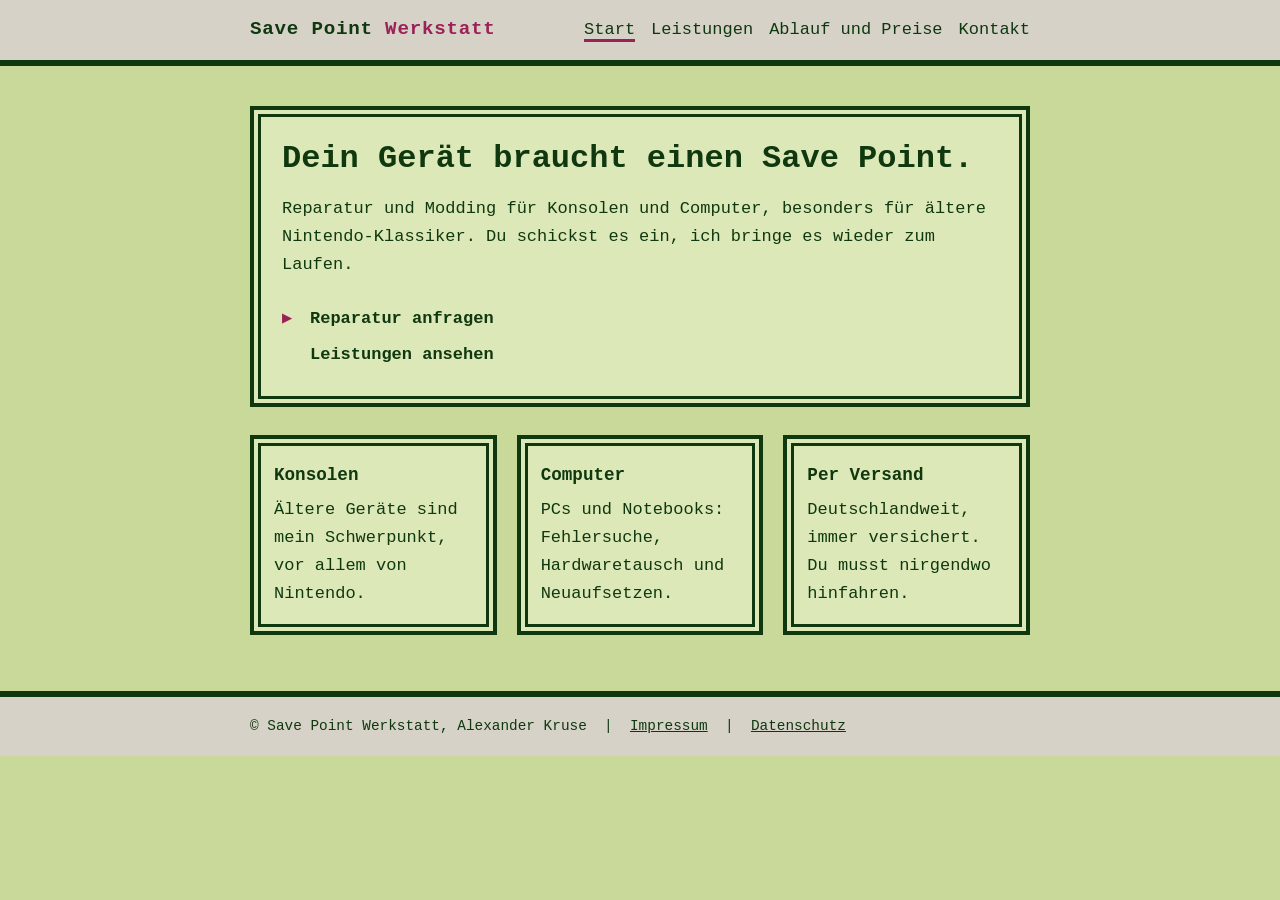
<file: index.html>
<!doctype html>
<html lang="de"><head><meta charset="utf-8">
<meta name="viewport" content="width=device-width, initial-scale=1">
<title>Reparatur für Konsolen und Computer | Save Point Werkstatt</title>
<meta name="description" content="Reparatur und Modding für Konsolen und Computer, besonders ältere Nintendo-Geräte. Versand deutschlandweit.">
<link rel="icon" href="data:image/svg+xml,<svg xmlns='http://www.w3.org/2000/svg' viewBox='0 0 100 100'><text y='.9em' font-size='90'>💾</text></svg>">
<link rel="stylesheet" href="style.css"></head><body>
<header><div class="wrap"><a class="logo" href="index.html">Save Point <b>Werkstatt</b></a><nav aria-label="Hauptmenü"><a href="index.html" aria-current="page">Start</a><a href="leistungen.html">Leistungen</a><a href="ablauf.html">Ablauf und Preise</a><a href="kontakt.html">Kontakt</a></nav></div></header>
<main class="wrap">
<section class="dialog"><h1>Dein Gerät braucht einen Save Point.</h1>
<p>Reparatur und Modding für Konsolen und Computer, besonders für ältere Nintendo-Klassiker. Du schickst es ein, ich bringe es wieder zum Laufen.</p>
<ul class="menu"><li><a href="kontakt.html">Reparatur anfragen</a></li><li><a href="leistungen.html">Leistungen ansehen</a></li></ul></section>
<div class="grid">
<div class="card"><h3>Konsolen</h3><p>Ältere Geräte sind mein Schwerpunkt, vor allem von Nintendo.</p></div>
<div class="card"><h3>Computer</h3><p>PCs und Notebooks: Fehlersuche, Hardwaretausch und Neuaufsetzen.</p></div>
<div class="card"><h3>Per Versand</h3><p>Deutschlandweit, immer versichert. Du musst nirgendwo hinfahren.</p></div></div>
</main>
<footer><div class="wrap">&copy; Save Point Werkstatt, Alexander Kruse &nbsp;|&nbsp; <a href="impressum.html">Impressum</a> &nbsp;|&nbsp; <a href="datenschutz.html">Datenschutz</a></div></footer>
</body></html>
</file>
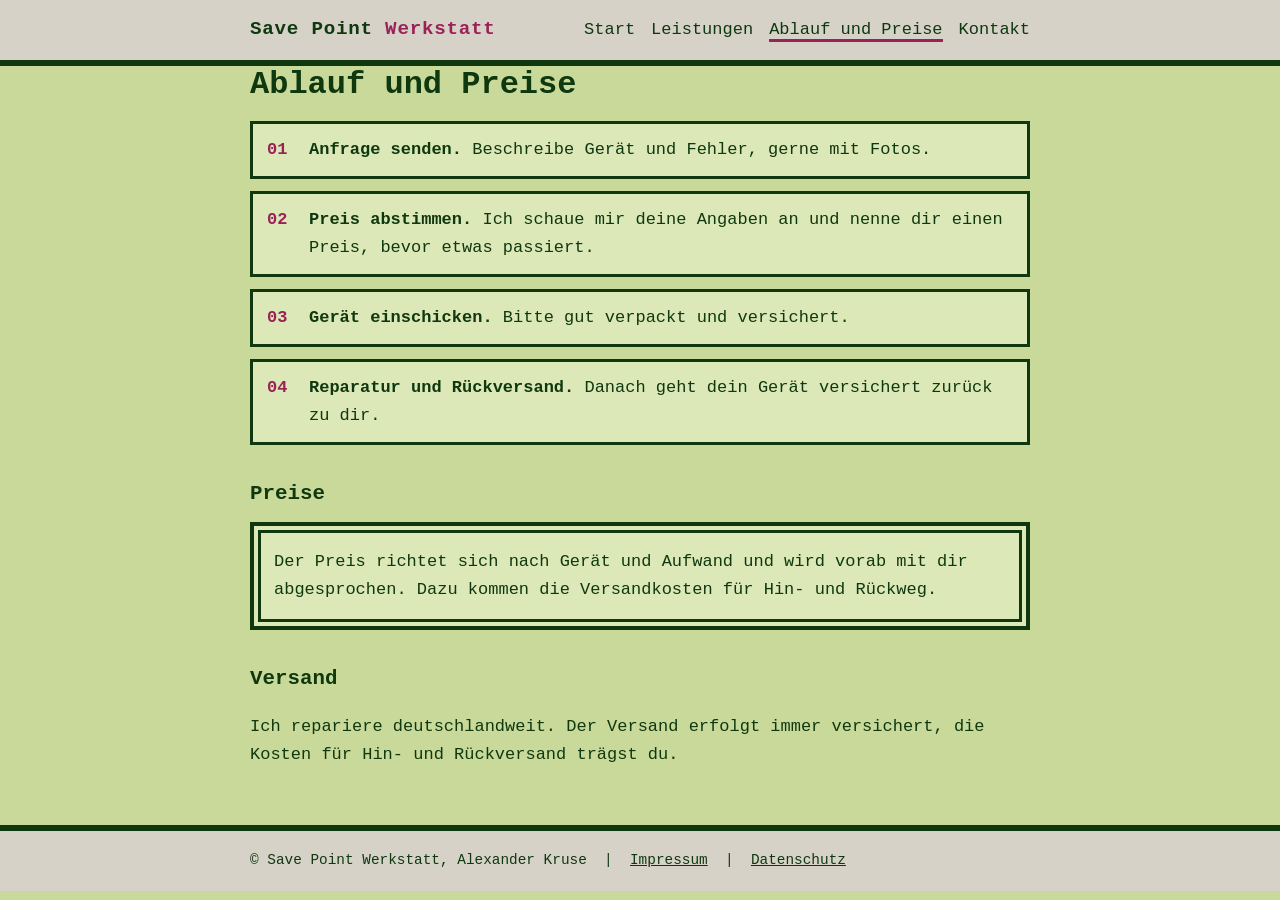
<file: ablauf.html>
<!doctype html>
<html lang="de"><head><meta charset="utf-8">
<meta name="viewport" content="width=device-width, initial-scale=1">
<title>Ablauf und Preise | Save Point Werkstatt</title>
<meta name="description" content="So läuft eine Reparatur ab und wie sich der Preis zusammensetzt.">
<link rel="icon" href="data:image/svg+xml,<svg xmlns='http://www.w3.org/2000/svg' viewBox='0 0 100 100'><text y='.9em' font-size='90'>💾</text></svg>">
<link rel="stylesheet" href="style.css"></head><body>
<header><div class="wrap"><a class="logo" href="index.html">Save Point <b>Werkstatt</b></a><nav aria-label="Hauptmenü"><a href="index.html">Start</a><a href="leistungen.html">Leistungen</a><a href="ablauf.html" aria-current="page">Ablauf und Preise</a><a href="kontakt.html">Kontakt</a></nav></div></header>
<main class="wrap">
<h1>Ablauf und Preise</h1>
<ol class="steps">
<li><b>Anfrage senden.</b> Beschreibe Gerät und Fehler, gerne mit Fotos.</li>
<li><b>Preis abstimmen.</b> Ich schaue mir deine Angaben an und nenne dir einen Preis, bevor etwas passiert.</li>
<li><b>Gerät einschicken.</b> Bitte gut verpackt und versichert.</li>
<li><b>Reparatur und Rückversand.</b> Danach geht dein Gerät versichert zurück zu dir.</li></ol>
<h2>Preise</h2>
<div class="card"><p>Der Preis richtet sich nach Gerät und Aufwand und wird vorab mit dir abgesprochen. Dazu kommen die Versandkosten für Hin- und Rückweg.</p></div>
<h2>Versand</h2>
<p>Ich repariere deutschlandweit. Der Versand erfolgt immer versichert, die Kosten für Hin- und Rückversand trägst du.</p>
</main>
<footer><div class="wrap">&copy; Save Point Werkstatt, Alexander Kruse &nbsp;|&nbsp; <a href="impressum.html">Impressum</a> &nbsp;|&nbsp; <a href="datenschutz.html">Datenschutz</a></div></footer>
</body></html>
</file>
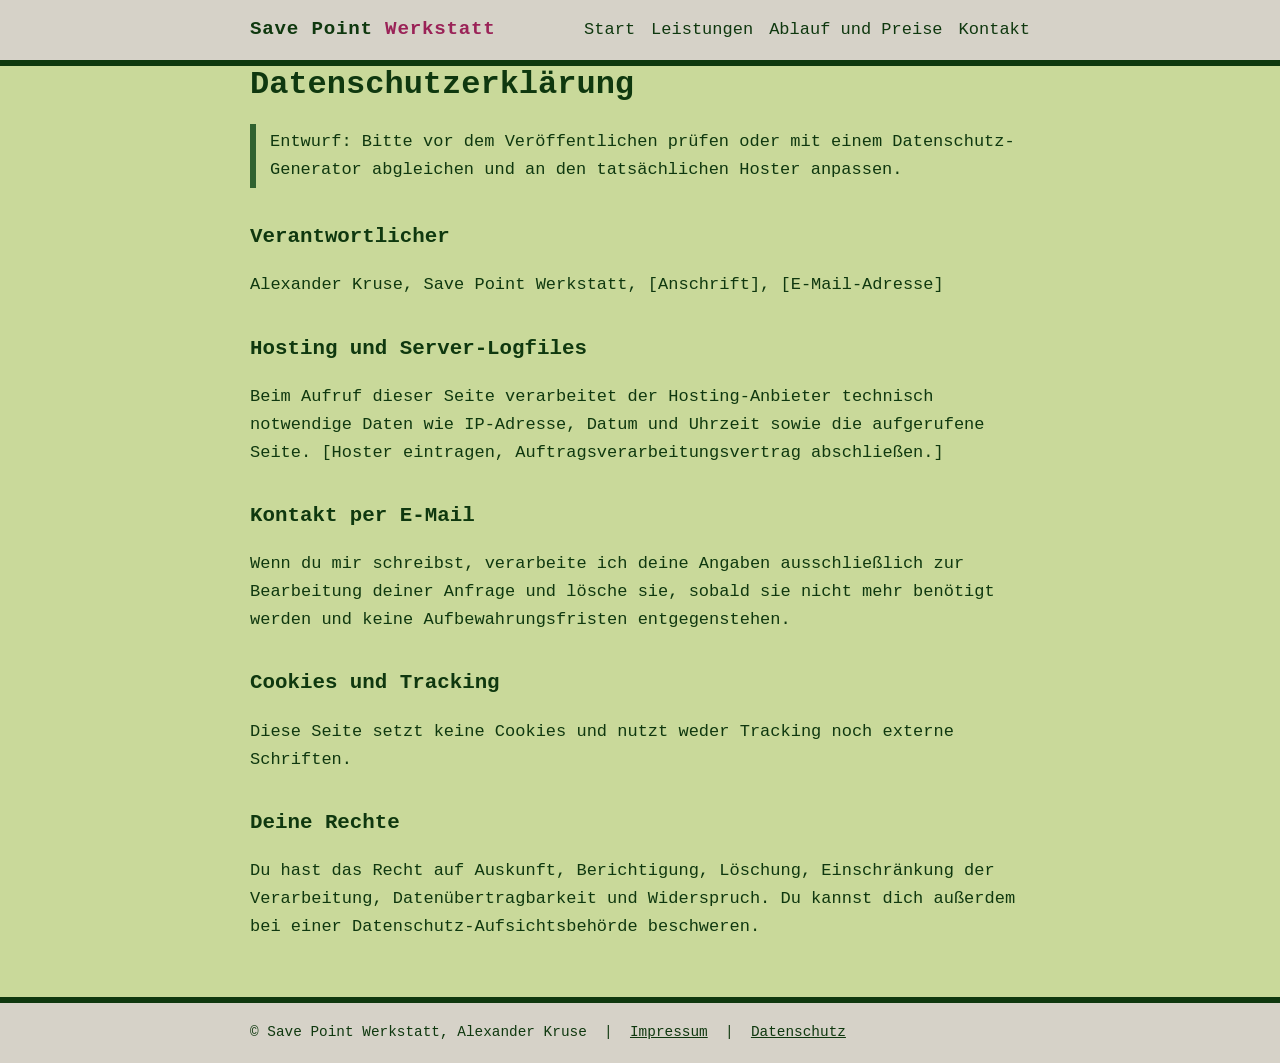
<file: datenschutz.html>
<!doctype html>
<html lang="de"><head><meta charset="utf-8">
<meta name="viewport" content="width=device-width, initial-scale=1">
<title>Datenschutz | Save Point Werkstatt</title>
<meta name="description" content="Datenschutzerklärung der Save Point Werkstatt.">
<link rel="icon" href="data:image/svg+xml,<svg xmlns='http://www.w3.org/2000/svg' viewBox='0 0 100 100'><text y='.9em' font-size='90'>💾</text></svg>">
<link rel="stylesheet" href="style.css"></head><body>
<header><div class="wrap"><a class="logo" href="index.html">Save Point <b>Werkstatt</b></a><nav aria-label="Hauptmenü"><a href="index.html">Start</a><a href="leistungen.html">Leistungen</a><a href="ablauf.html">Ablauf und Preise</a><a href="kontakt.html">Kontakt</a></nav></div></header>
<main class="wrap">
<h1>Datenschutzerklärung</h1>
<p class="note">Entwurf: Bitte vor dem Veröffentlichen prüfen oder mit einem Datenschutz-Generator abgleichen und an den tatsächlichen Hoster anpassen.</p>
<h2>Verantwortlicher</h2><p>Alexander Kruse, Save Point Werkstatt, [Anschrift], [E-Mail-Adresse]</p>
<h2>Hosting und Server-Logfiles</h2><p>Beim Aufruf dieser Seite verarbeitet der Hosting-Anbieter technisch notwendige Daten wie IP-Adresse, Datum und Uhrzeit sowie die aufgerufene Seite. [Hoster eintragen, Auftragsverarbeitungsvertrag abschließen.]</p>
<h2>Kontakt per E-Mail</h2><p>Wenn du mir schreibst, verarbeite ich deine Angaben ausschließlich zur Bearbeitung deiner Anfrage und lösche sie, sobald sie nicht mehr benötigt werden und keine Aufbewahrungsfristen entgegenstehen.</p>
<h2>Cookies und Tracking</h2><p>Diese Seite setzt keine Cookies und nutzt weder Tracking noch externe Schriften.</p>
<h2>Deine Rechte</h2><p>Du hast das Recht auf Auskunft, Berichtigung, Löschung, Einschränkung der Verarbeitung, Datenübertragbarkeit und Widerspruch. Du kannst dich außerdem bei einer Datenschutz-Aufsichtsbehörde beschweren.</p>
</main>
<footer><div class="wrap">&copy; Save Point Werkstatt, Alexander Kruse &nbsp;|&nbsp; <a href="impressum.html">Impressum</a> &nbsp;|&nbsp; <a href="datenschutz.html">Datenschutz</a></div></footer>
</body></html>
</file>
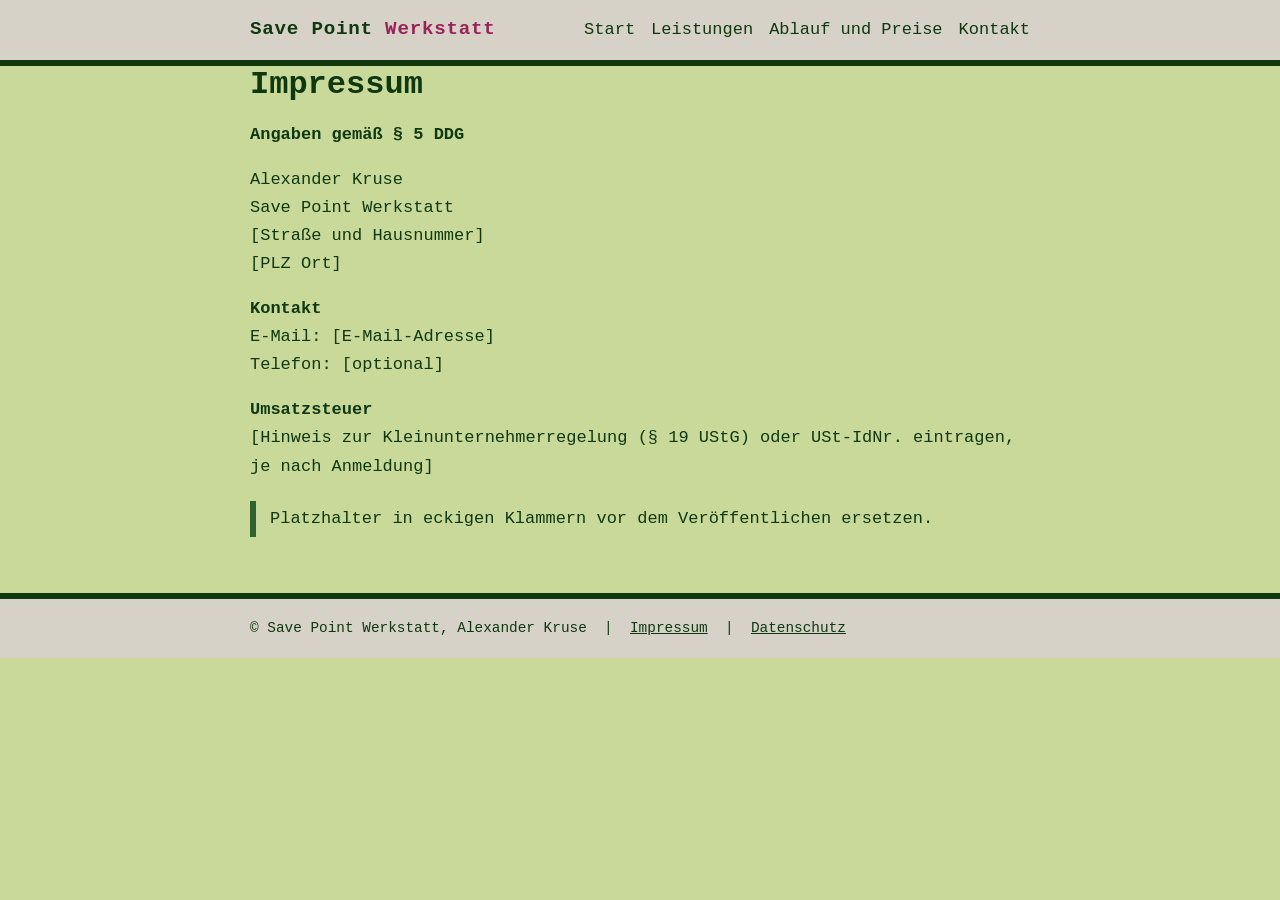
<file: impressum.html>
<!doctype html>
<html lang="de"><head><meta charset="utf-8">
<meta name="viewport" content="width=device-width, initial-scale=1">
<title>Impressum | Save Point Werkstatt</title>
<meta name="description" content="Impressum der Save Point Werkstatt.">
<link rel="icon" href="data:image/svg+xml,<svg xmlns='http://www.w3.org/2000/svg' viewBox='0 0 100 100'><text y='.9em' font-size='90'>💾</text></svg>">
<link rel="stylesheet" href="style.css"></head><body>
<header><div class="wrap"><a class="logo" href="index.html">Save Point <b>Werkstatt</b></a><nav aria-label="Hauptmenü"><a href="index.html">Start</a><a href="leistungen.html">Leistungen</a><a href="ablauf.html">Ablauf und Preise</a><a href="kontakt.html">Kontakt</a></nav></div></header>
<main class="wrap">
<h1>Impressum</h1>
<p><b>Angaben gemäß § 5 DDG</b></p>
<p>Alexander Kruse<br>Save Point Werkstatt<br>[Straße und Hausnummer]<br>[PLZ Ort]</p>
<p><b>Kontakt</b><br>E-Mail: [E-Mail-Adresse]<br>Telefon: [optional]</p>
<p><b>Umsatzsteuer</b><br>[Hinweis zur Kleinunternehmerregelung (§ 19 UStG) oder USt-IdNr. eintragen, je nach Anmeldung]</p>
<p class="note">Platzhalter in eckigen Klammern vor dem Veröffentlichen ersetzen.</p>
</main>
<footer><div class="wrap">&copy; Save Point Werkstatt, Alexander Kruse &nbsp;|&nbsp; <a href="impressum.html">Impressum</a> &nbsp;|&nbsp; <a href="datenschutz.html">Datenschutz</a></div></footer>
</body></html>
</file>
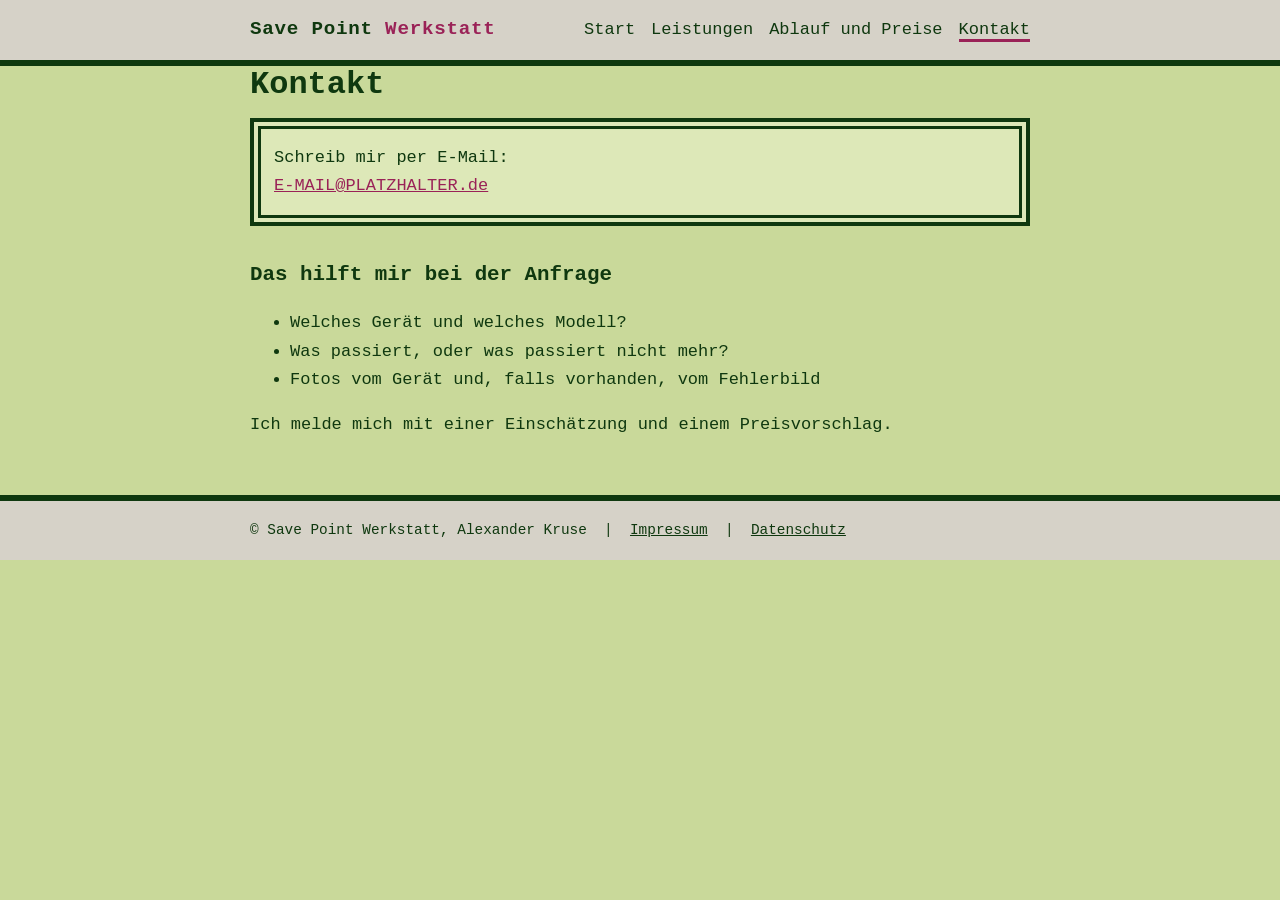
<file: kontakt.html>
<!doctype html>
<html lang="de"><head><meta charset="utf-8">
<meta name="viewport" content="width=device-width, initial-scale=1">
<title>Kontakt | Save Point Werkstatt</title>
<meta name="description" content="Reparatur anfragen bei der Save Point Werkstatt.">
<link rel="icon" href="data:image/svg+xml,<svg xmlns='http://www.w3.org/2000/svg' viewBox='0 0 100 100'><text y='.9em' font-size='90'>💾</text></svg>">
<link rel="stylesheet" href="style.css"></head><body>
<header><div class="wrap"><a class="logo" href="index.html">Save Point <b>Werkstatt</b></a><nav aria-label="Hauptmenü"><a href="index.html">Start</a><a href="leistungen.html">Leistungen</a><a href="ablauf.html">Ablauf und Preise</a><a href="kontakt.html" aria-current="page">Kontakt</a></nav></div></header>
<main class="wrap">
<h1>Kontakt</h1>
<div class="card"><p>Schreib mir per E-Mail:<br><a href="mailto:E-MAIL@PLATZHALTER.de">E-MAIL@PLATZHALTER.de</a></p></div>
<h2>Das hilft mir bei der Anfrage</h2>
<ul><li>Welches Gerät und welches Modell?</li><li>Was passiert, oder was passiert nicht mehr?</li><li>Fotos vom Gerät und, falls vorhanden, vom Fehlerbild</li></ul>
<p>Ich melde mich mit einer Einschätzung und einem Preisvorschlag.</p>
</main>
<footer><div class="wrap">&copy; Save Point Werkstatt, Alexander Kruse &nbsp;|&nbsp; <a href="impressum.html">Impressum</a> &nbsp;|&nbsp; <a href="datenschutz.html">Datenschutz</a></div></footer>
</body></html>
</file>
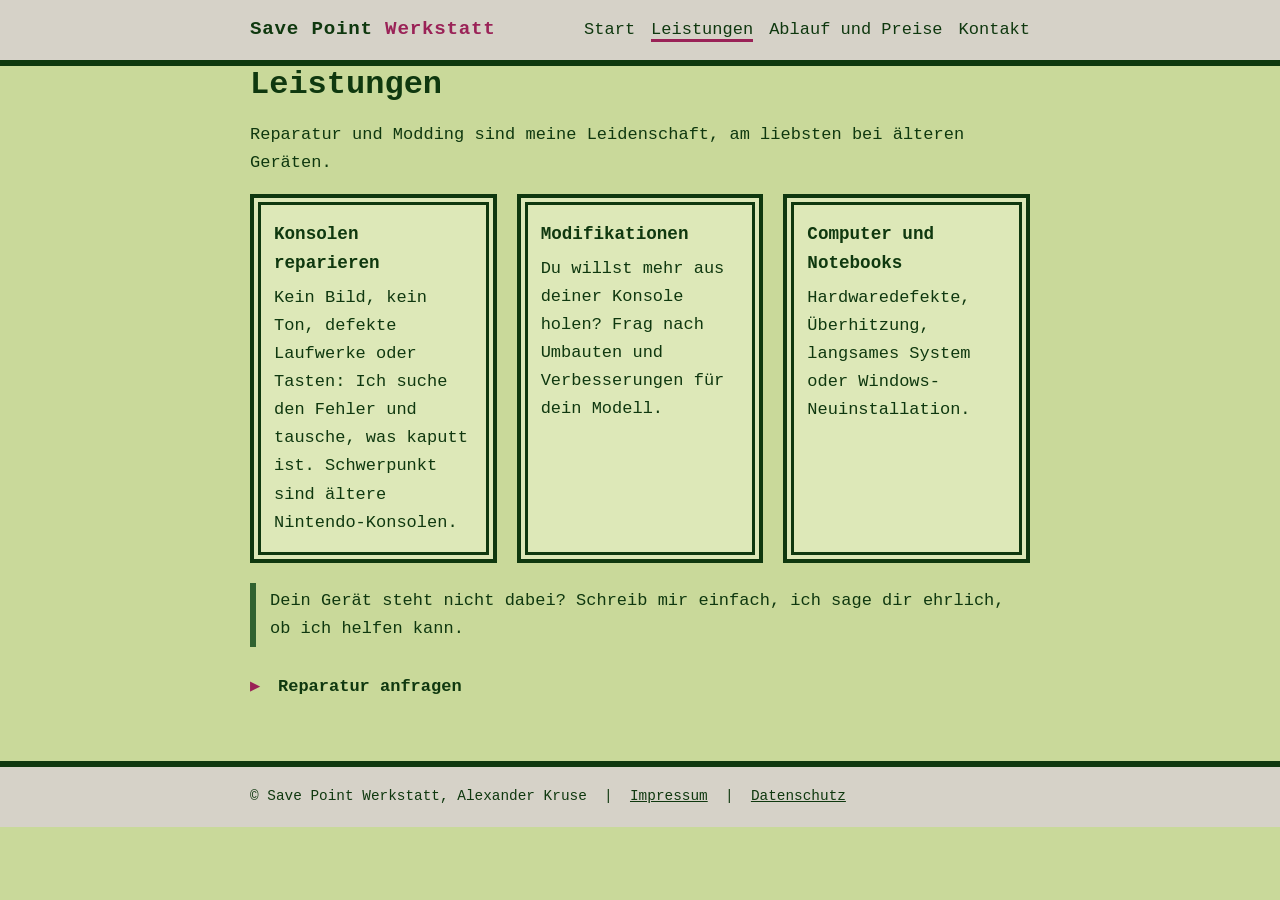
<file: leistungen.html>
<!doctype html>
<html lang="de"><head><meta charset="utf-8">
<meta name="viewport" content="width=device-width, initial-scale=1">
<title>Leistungen | Save Point Werkstatt</title>
<meta name="description" content="Reparatur und Modding von Konsolen und Computern.">
<link rel="icon" href="data:image/svg+xml,<svg xmlns='http://www.w3.org/2000/svg' viewBox='0 0 100 100'><text y='.9em' font-size='90'>💾</text></svg>">
<link rel="stylesheet" href="style.css"></head><body>
<header><div class="wrap"><a class="logo" href="index.html">Save Point <b>Werkstatt</b></a><nav aria-label="Hauptmenü"><a href="index.html">Start</a><a href="leistungen.html" aria-current="page">Leistungen</a><a href="ablauf.html">Ablauf und Preise</a><a href="kontakt.html">Kontakt</a></nav></div></header>
<main class="wrap">
<h1>Leistungen</h1>
<p>Reparatur und Modding sind meine Leidenschaft, am liebsten bei älteren Geräten.</p>
<div class="grid">
<div class="card"><h3>Konsolen reparieren</h3><p>Kein Bild, kein Ton, defekte Laufwerke oder Tasten: Ich suche den Fehler und tausche, was kaputt ist. Schwerpunkt sind ältere Nintendo-Konsolen.</p></div>
<div class="card"><h3>Modifikationen</h3><p>Du willst mehr aus deiner Konsole holen? Frag nach Umbauten und Verbesserungen für dein Modell.</p></div>
<div class="card"><h3>Computer und Notebooks</h3><p>Hardwaredefekte, Überhitzung, langsames System oder Windows-Neuinstallation.</p></div></div>
<p class="note">Dein Gerät steht nicht dabei? Schreib mir einfach, ich sage dir ehrlich, ob ich helfen kann.</p>
<ul class="menu"><li><a href="kontakt.html">Reparatur anfragen</a></li></ul>
</main>
<footer><div class="wrap">&copy; Save Point Werkstatt, Alexander Kruse &nbsp;|&nbsp; <a href="impressum.html">Impressum</a> &nbsp;|&nbsp; <a href="datenschutz.html">Datenschutz</a></div></footer>
</body></html>
</file>
<file: style.css>
:root{--bg:#c9d99a;--card:#dde8b8;--ink:#0f380f;--mid:#306230;--grey:#d6d2c8;--btn:#9a2257}
*{box-sizing:border-box}
body{margin:0;background:var(--bg);color:var(--ink);font:17px/1.65 ui-monospace,"Cascadia Mono",Menlo,Consolas,"Courier New",monospace}
a{color:var(--btn)}
a:focus-visible{outline:3px solid var(--btn);outline-offset:2px}
.wrap{max-width:820px;margin:0 auto;padding:0 20px}
header{background:var(--grey);border-bottom:6px solid var(--ink)}
header .wrap{display:flex;flex-wrap:wrap;align-items:center;justify-content:space-between;gap:8px 24px;padding:14px 20px}
.logo{color:var(--ink);font-weight:700;font-size:1.2rem;text-decoration:none;letter-spacing:.04em}
.logo b{color:var(--btn)}
nav a{color:var(--ink);text-decoration:none;margin-right:16px;border-bottom:3px solid transparent}
nav a:hover,nav a[aria-current]{border-color:var(--btn)}
nav a:last-child{margin-right:0}
h1{font-size:2rem;line-height:1.2;margin:0 0 14px}
h2{font-size:1.3rem;margin:32px 0 10px}
.dialog,.card{background:var(--card);border:4px solid var(--ink);box-shadow:inset 0 0 0 4px var(--card),inset 0 0 0 7px var(--ink)}
.dialog{padding:30px 28px;margin:40px 0 28px}
.card{padding:22px 20px}
.card h3{margin:0 0 6px;font-size:1.1rem}
.card p{margin:0}
.menu{list-style:none;padding:0;margin:22px 0 0}
.menu a{display:inline-block;padding:4px 0 4px 28px;position:relative;color:var(--ink);font-weight:700;text-decoration:none}
.menu a:hover,.menu a:focus-visible{color:var(--btn)}
.menu a::before{content:"\25B6";position:absolute;left:0;color:var(--btn);visibility:hidden}
.menu li:first-child a::before{visibility:visible;animation:blink 1s steps(2) infinite}
.menu a:hover::before,.menu a:focus-visible::before{visibility:visible;animation:none}
@keyframes blink{50%{opacity:0}}
.grid{display:grid;grid-template-columns:repeat(auto-fit,minmax(230px,1fr));gap:20px;margin-top:8px}
ol.steps{list-style:none;counter-reset:s;padding:0}
ol.steps li{counter-increment:s;background:var(--card);border:3px solid var(--ink);padding:12px 16px 12px 56px;margin:0 0 12px;position:relative}
ol.steps li::before{content:"0" counter(s);position:absolute;left:14px;top:12px;color:var(--btn);font-weight:700}
.note{border-left:6px solid var(--mid);padding:4px 14px;margin:20px 0}
footer{margin-top:56px;background:var(--grey);border-top:6px solid var(--ink);font-size:.9rem;padding:18px 0}
footer a{color:var(--ink)}
@media (prefers-reduced-motion:reduce){.menu li:first-child a::before{animation:none}}
</file>
